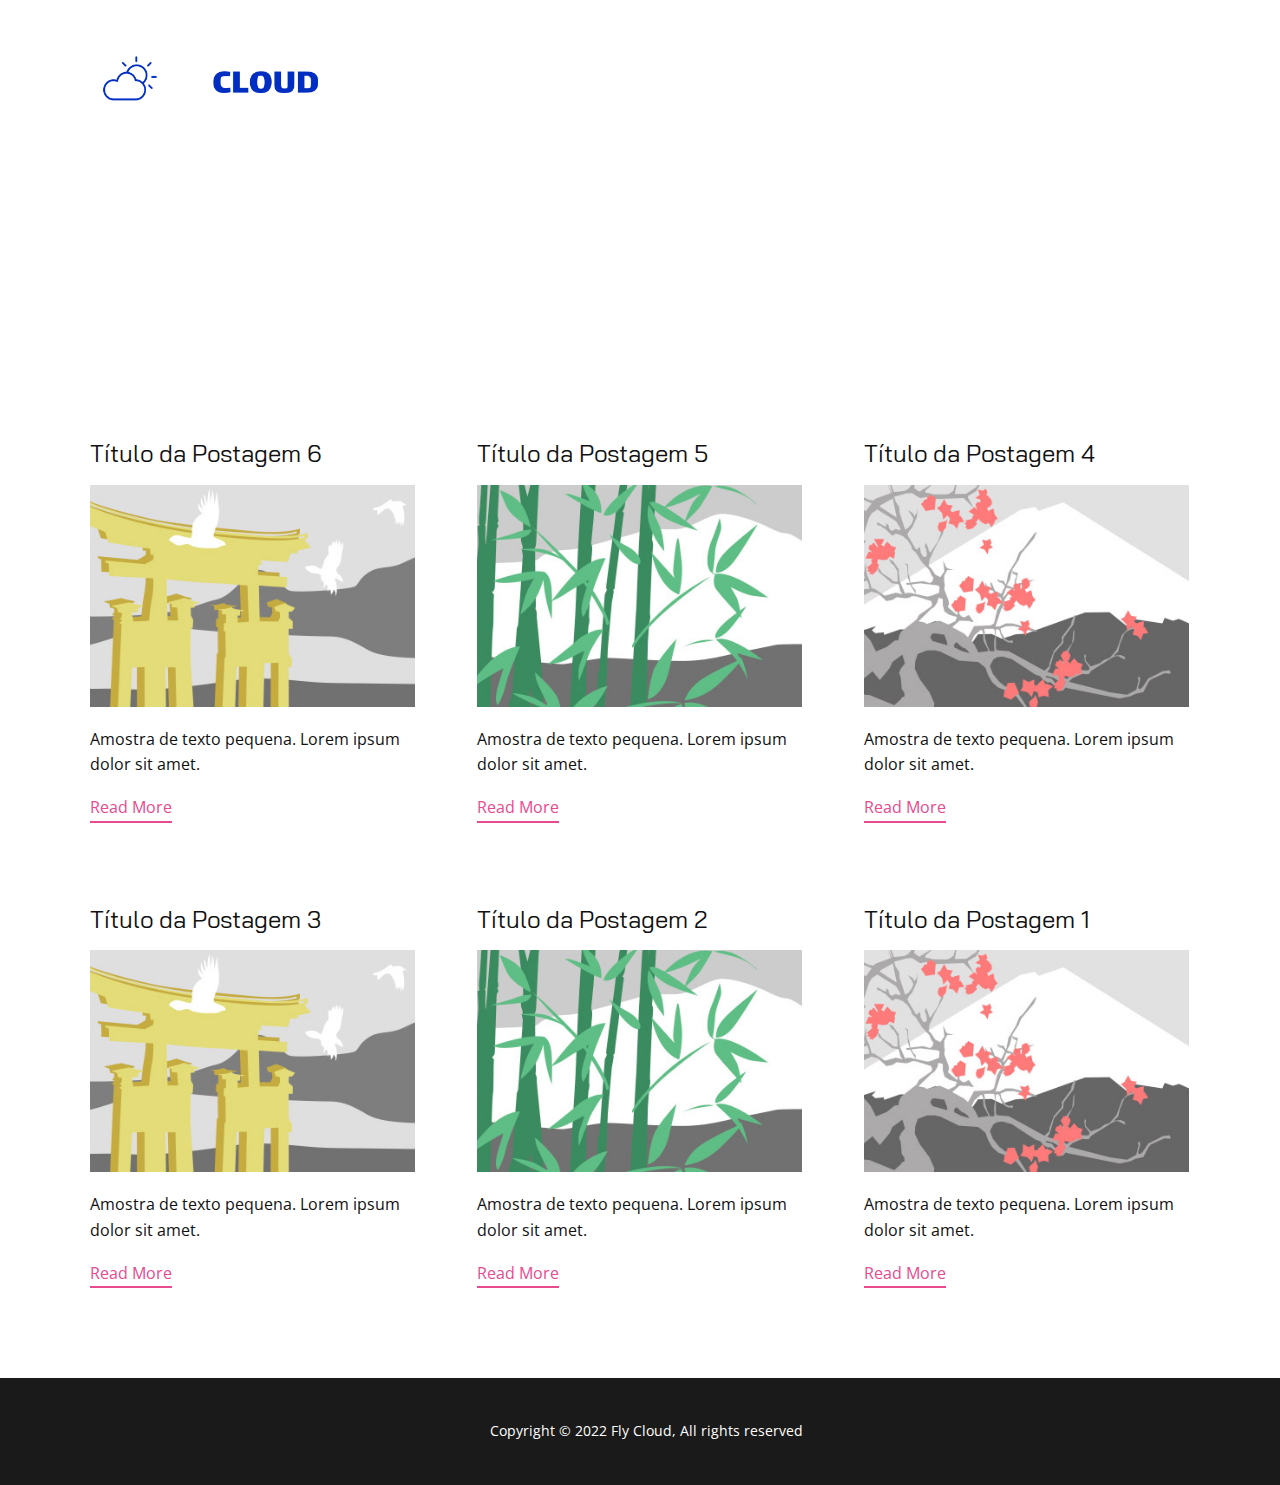
<file: blog/blog.html>
<html style="font-size: 16px;" lang="pt"><head>
    <meta name="viewport" content="width=device-width, initial-scale=1.0">
    <meta charset="utf-8">
    <meta name="keywords" content="">
    <meta name="description" content="">
    <title>Blog Template</title>
    <link rel="stylesheet" href="../nicepage.css" media="screen">
<link rel="stylesheet" href="../Blog-Template.css" media="screen">
    <script class="u-script" type="text/javascript" src="../jquery.js" "="" defer=""></script>
    <script class="u-script" type="text/javascript" src="../nicepage.js" "="" defer=""></script>
    <meta name="generator" content="Nicepage 4.17.10, nicepage.com">
    <link id="u-theme-google-font" rel="stylesheet" href="https://fonts.googleapis.com/css?family=Open+Sans:300,300i,400,400i,500,500i,600,600i,700,700i,800,800i|Bai+Jamjuree:200,200i,300,300i,400,400i,500,500i,600,600i,700,700i">
    
    
    <script type="application/ld+json">{
		"@context": "http://schema.org",
		"@type": "Organization",
		"name": "FlyCloud",
		"logo": "images/tech-company-logo-maker-with-a-cloud-icon-1140j-152-el1.png"
}</script>
    <meta name="theme-color" content="#e84a90">
  </head>
  <body class="u-body u-xl-mode" data-lang="pt"><header class="u-align-center-sm u-align-center-xs u-clearfix u-header u-header" id="sec-dd13"><div class="u-clearfix u-sheet u-sheet-1">
        <a href="#" class="u-image u-logo u-image-1" data-image-width="4000" data-image-height="4000">
          <img src="../images/tech-company-logo-maker-with-a-cloud-icon-1140j-152-el1.png" class="u-logo-image u-logo-image-1">
        </a>
      </div></header>
    <section class="u-clearfix u-section-1" id="sec-6cfc">
      <div class="u-clearfix u-sheet u-valign-middle u-sheet-1"><!--blog--><!--blog_options_json--><!--{"type":"Recent","source":"","tags":"","count":""}--><!--/blog_options_json-->
        <div class="u-blog u-expanded-width u-repeater u-repeater-1"><!--blog_post-->
          <div class="u-blog-post u-container-style u-repeater-item u-white u-repeater-item-1">
            <div class="u-container-layout u-similar-container u-valign-top u-container-layout-1"><!--blog_post_header-->
              <h4 class="u-blog-control u-text u-text-1">
                <a class="u-post-header-link" href="../blog/post-5.html">Título da Postagem 6</a>
              </h4><!--/blog_post_header--><!--blog_post_image-->
              <a class="u-post-header-link" href="../blog/post-5.html"><img alt="" class="u-blog-control u-expanded-width u-image u-image-default u-image-1" src="../images/8ad73f3c.jpeg"></a><!--/blog_post_image--><!--blog_post_content-->
              <div class="u-blog-control u-post-content u-text u-text-2 fr-view">Amostra de texto pequena. Lorem ipsum dolor sit amet.</div><!--/blog_post_content--><!--blog_post_readmore-->
              <a href="../blog/post-5.html" class="u-blog-control u-border-2 u-border-palette-1-base u-btn u-btn-rectangle u-button-style u-none u-btn-1"><!--blog_post_readmore_content--><!--options_json--><!--{"content":"Read More","defaultValue":"Ler Mais"}--><!--/options_json-->Read More<!--/blog_post_readmore_content--></a><!--/blog_post_readmore-->
            </div>
          </div><div class="u-blog-post u-container-style u-repeater-item u-video-cover u-white">
            <div class="u-container-layout u-similar-container u-valign-top u-container-layout-2"><!--blog_post_header-->
              <h4 class="u-blog-control u-text u-text-3">
                <a class="u-post-header-link" href="../blog/post-4.html">Título da Postagem 5</a>
              </h4><!--/blog_post_header--><!--blog_post_image-->
              <a class="u-post-header-link" href="../blog/post-4.html"><img alt="" class="u-blog-control u-expanded-width u-image u-image-default u-image-2" src="../images/68f64b9d.jpeg"></a><!--/blog_post_image--><!--blog_post_content-->
              <div class="u-blog-control u-post-content u-text u-text-4 fr-view">Amostra de texto pequena. Lorem ipsum dolor sit amet.</div><!--/blog_post_content--><!--blog_post_readmore-->
              <a href="../blog/post-4.html" class="u-blog-control u-border-2 u-border-palette-1-base u-btn u-btn-rectangle u-button-style u-none u-btn-2"><!--blog_post_readmore_content--><!--options_json--><!--{"content":"Read More","defaultValue":"Ler Mais"}--><!--/options_json-->Read More<!--/blog_post_readmore_content--></a><!--/blog_post_readmore-->
            </div>
          </div><div class="u-blog-post u-container-style u-repeater-item u-video-cover u-white">
            <div class="u-container-layout u-similar-container u-valign-top u-container-layout-3"><!--blog_post_header-->
              <h4 class="u-blog-control u-text u-text-5">
                <a class="u-post-header-link" href="../blog/post-3.html">Título da Postagem 4</a>
              </h4><!--/blog_post_header--><!--blog_post_image-->
              <a class="u-post-header-link" href="../blog/post-3.html"><img alt="" class="u-blog-control u-expanded-width u-image u-image-default u-image-3" src="../images/0fd3416c.jpeg"></a><!--/blog_post_image--><!--blog_post_content-->
              <div class="u-blog-control u-post-content u-text u-text-6 fr-view">Amostra de texto pequena. Lorem ipsum dolor sit amet.</div><!--/blog_post_content--><!--blog_post_readmore-->
              <a href="../blog/post-3.html" class="u-blog-control u-border-2 u-border-palette-1-base u-btn u-btn-rectangle u-button-style u-none u-btn-3"><!--blog_post_readmore_content--><!--options_json--><!--{"content":"Read More","defaultValue":"Ler Mais"}--><!--/options_json-->Read More<!--/blog_post_readmore_content--></a><!--/blog_post_readmore-->
            </div>
          </div><div class="u-blog-post u-container-style u-repeater-item u-white u-repeater-item-1">
            <div class="u-container-layout u-similar-container u-valign-top u-container-layout-1"><!--blog_post_header-->
              <h4 class="u-blog-control u-text u-text-1">
                <a class="u-post-header-link" href="../blog/post-2.html">Título da Postagem 3</a>
              </h4><!--/blog_post_header--><!--blog_post_image-->
              <a class="u-post-header-link" href="../blog/post-2.html"><img alt="" class="u-blog-control u-expanded-width u-image u-image-default u-image-1" src="../images/8ad73f3c.jpeg"></a><!--/blog_post_image--><!--blog_post_content-->
              <div class="u-blog-control u-post-content u-text u-text-2 fr-view">Amostra de texto pequena. Lorem ipsum dolor sit amet.</div><!--/blog_post_content--><!--blog_post_readmore-->
              <a href="../blog/post-2.html" class="u-blog-control u-border-2 u-border-palette-1-base u-btn u-btn-rectangle u-button-style u-none u-btn-1"><!--blog_post_readmore_content--><!--options_json--><!--{"content":"Read More","defaultValue":"Ler Mais"}--><!--/options_json-->Read More<!--/blog_post_readmore_content--></a><!--/blog_post_readmore-->
            </div>
          </div><div class="u-blog-post u-container-style u-repeater-item u-video-cover u-white">
            <div class="u-container-layout u-similar-container u-valign-top u-container-layout-2"><!--blog_post_header-->
              <h4 class="u-blog-control u-text u-text-3">
                <a class="u-post-header-link" href="../blog/post-1.html">Título da Postagem 2</a>
              </h4><!--/blog_post_header--><!--blog_post_image-->
              <a class="u-post-header-link" href="../blog/post-1.html"><img alt="" class="u-blog-control u-expanded-width u-image u-image-default u-image-2" src="../images/68f64b9d.jpeg"></a><!--/blog_post_image--><!--blog_post_content-->
              <div class="u-blog-control u-post-content u-text u-text-4 fr-view">Amostra de texto pequena. Lorem ipsum dolor sit amet.</div><!--/blog_post_content--><!--blog_post_readmore-->
              <a href="../blog/post-1.html" class="u-blog-control u-border-2 u-border-palette-1-base u-btn u-btn-rectangle u-button-style u-none u-btn-2"><!--blog_post_readmore_content--><!--options_json--><!--{"content":"Read More","defaultValue":"Ler Mais"}--><!--/options_json-->Read More<!--/blog_post_readmore_content--></a><!--/blog_post_readmore-->
            </div>
          </div><div class="u-blog-post u-container-style u-repeater-item u-video-cover u-white">
            <div class="u-container-layout u-similar-container u-valign-top u-container-layout-3"><!--blog_post_header-->
              <h4 class="u-blog-control u-text u-text-5">
                <a class="u-post-header-link" href="../blog/post.html">Título da Postagem 1</a>
              </h4><!--/blog_post_header--><!--blog_post_image-->
              <a class="u-post-header-link" href="../blog/post.html"><img alt="" class="u-blog-control u-expanded-width u-image u-image-default u-image-3" src="../images/0fd3416c.jpeg"></a><!--/blog_post_image--><!--blog_post_content-->
              <div class="u-blog-control u-post-content u-text u-text-6 fr-view">Amostra de texto pequena. Lorem ipsum dolor sit amet.</div><!--/blog_post_content--><!--blog_post_readmore-->
              <a href="../blog/post.html" class="u-blog-control u-border-2 u-border-palette-1-base u-btn u-btn-rectangle u-button-style u-none u-btn-3"><!--blog_post_readmore_content--><!--options_json--><!--{"content":"Read More","defaultValue":"Ler Mais"}--><!--/options_json-->Read More<!--/blog_post_readmore_content--></a><!--/blog_post_readmore-->
            </div>
          </div><!--/blog_post--><!--blog_post-->
          <!--/blog_post--><!--blog_post-->
          <!--/blog_post-->
        </div><!--/blog-->
      </div>
    </section>
    
    
    <footer class="u-align-center u-clearfix u-footer u-grey-90 u-footer" id="sec-5185"><div class="u-clearfix u-sheet u-valign-middle u-sheet-1">
        <p class="u-small-text u-text u-text-variant u-text-1"> &nbsp;&nbsp;&nbsp;Copyright © 2022 Fly Cloud, All rights reserved</p>
      </div></footer>
  
</body></html>
</file>
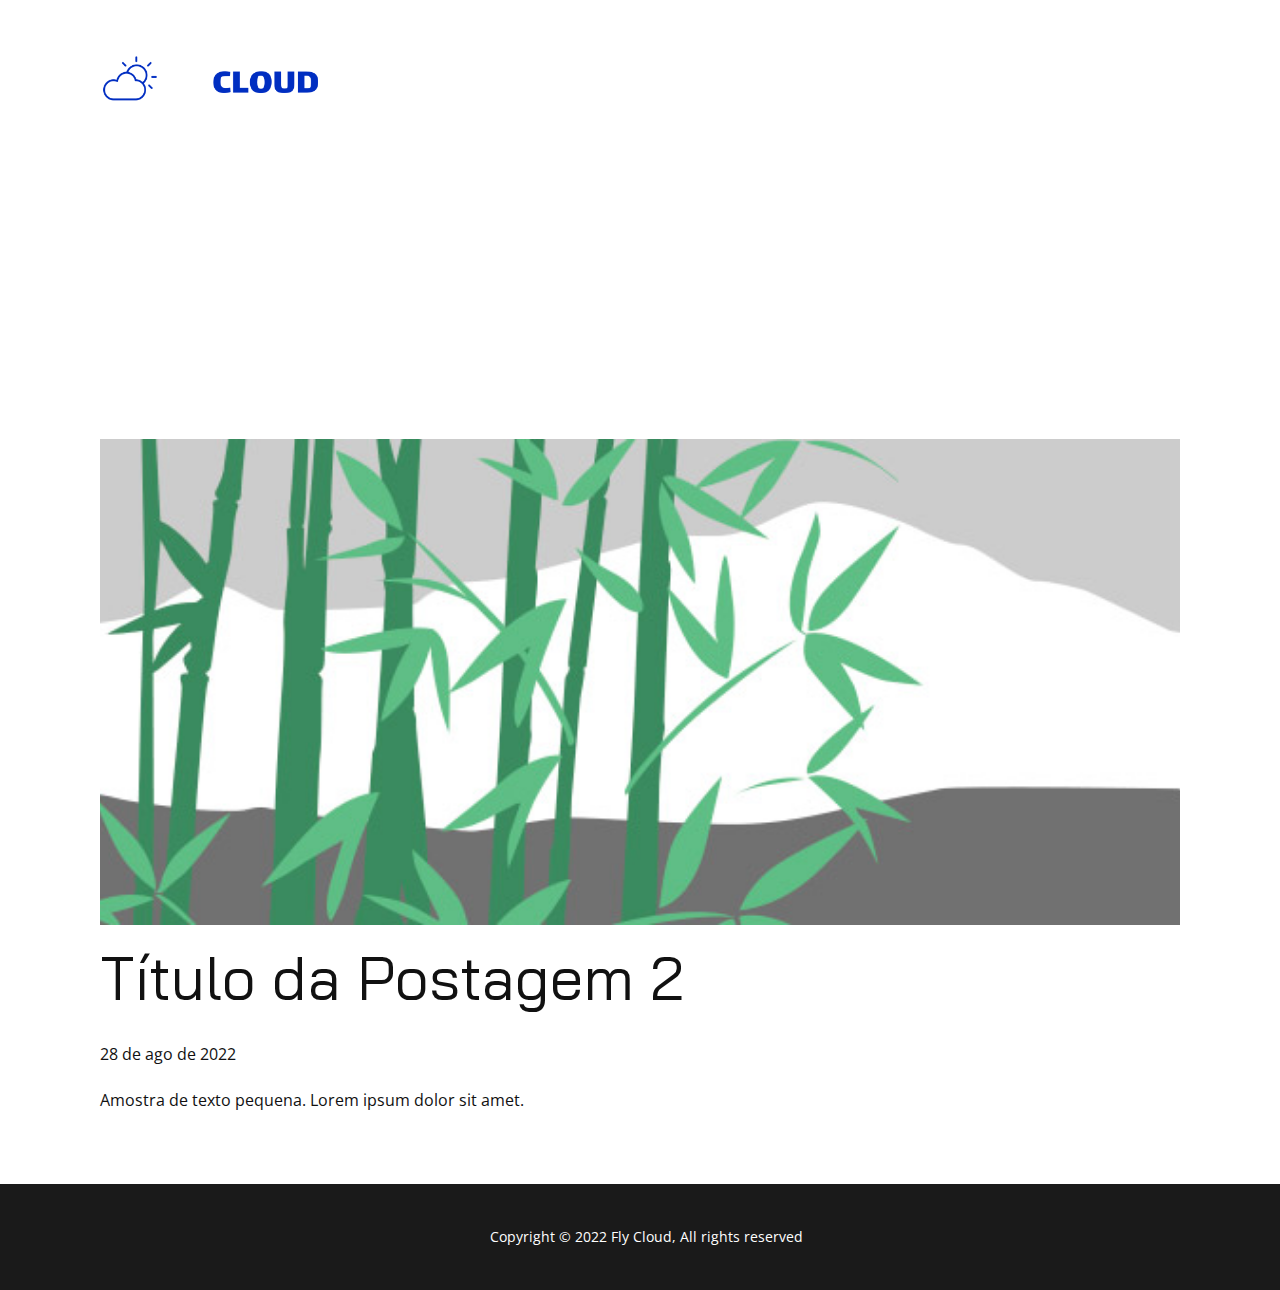
<file: blog/post-1.html>
<!doctype html>
<html style="font-size: 16px;" lang="pt"><head>
    <meta name="viewport" content="width=device-width, initial-scale=1.0">
    <meta charset="utf-8">
    <meta name="keywords" content="Título da Postagem 1">
    <meta name="description" content="">
    <title>Título da Postagem 2</title>
    <link rel="stylesheet" href="../nicepage.css" media="screen">
<link rel="stylesheet" href="../Post-Template.css" media="screen">
    <script class="u-script" type="text/javascript" src="../jquery.js" "="" defer=""></script>
    <script class="u-script" type="text/javascript" src="../nicepage.js" "="" defer=""></script>
    <meta name="generator" content="Nicepage 4.17.10, nicepage.com">
    <link id="u-theme-google-font" rel="stylesheet" href="https://fonts.googleapis.com/css?family=Open+Sans:300,300i,400,400i,500,500i,600,600i,700,700i,800,800i|Bai+Jamjuree:200,200i,300,300i,400,400i,500,500i,600,600i,700,700i">
    
    
    <script type="application/ld+json">{
		"@context": "http://schema.org",
		"@type": "Organization",
		"name": "FlyCloud",
		"logo": "images/tech-company-logo-maker-with-a-cloud-icon-1140j-152-el1.png"
}</script>
    <meta name="theme-color" content="#e84a90">
  </head>
  <body class="u-body u-xl-mode" data-lang="pt"><header class="u-align-center-sm u-align-center-xs u-clearfix u-header u-header" id="sec-dd13"><div class="u-clearfix u-sheet u-sheet-1">
        <a href="#" class="u-image u-logo u-image-1" data-image-width="4000" data-image-height="4000">
          <img src="../images/tech-company-logo-maker-with-a-cloud-icon-1140j-152-el1.png" class="u-logo-image u-logo-image-1">
        </a>
      </div></header>
    <section class="u-align-center u-clearfix u-section-1" id="sec-7e94">
      <div class="u-clearfix u-sheet u-valign-middle-md u-valign-middle-sm u-valign-middle-xs u-sheet-1"><!--post_details--><!--post_details_options_json--><!--{"source":""}--><!--/post_details_options_json--><!--blog_post-->
        <div class="u-container-style u-expanded-width u-post-details u-post-details-1">
          <div class="u-container-layout u-valign-middle u-container-layout-1"><!--blog_post_image-->
            <img alt="" class="u-blog-control u-expanded-width u-image u-image-default u-image-1" src="../images/68f64b9d.jpeg"><!--/blog_post_image--><!--blog_post_header-->
            <h2 class="u-blog-control u-text u-text-1">Título da Postagem 2</h2><!--/blog_post_header--><!--blog_post_metadata-->
            <div class="u-blog-control u-metadata u-metadata-1"><!--blog_post_metadata_date-->
              <span class="u-meta-date u-meta-icon">28 de ago de 2022</span><!--/blog_post_metadata_date--><!--blog_post_metadata_category-->
              <!--/blog_post_metadata_category--><!--blog_post_metadata_comments-->
              <!--/blog_post_metadata_comments-->
            </div><!--/blog_post_metadata--><!--blog_post_content-->
            <div class="u-align-justify u-blog-control u-post-content u-text u-text-2 fr-view">
  Amostra de texto pequena. Lorem ipsum dolor sit amet.
  </div><!--/blog_post_content-->
          </div>
        </div><!--/blog_post--><!--/post_details-->
      </div>
    </section>
    
    
    <footer class="u-align-center u-clearfix u-footer u-grey-90 u-footer" id="sec-5185"><div class="u-clearfix u-sheet u-valign-middle u-sheet-1">
        <p class="u-small-text u-text u-text-variant u-text-1"> &nbsp;&nbsp;&nbsp;Copyright © 2022 Fly Cloud, All rights reserved</p>
      </div></footer>
  
</body></html>
</file>
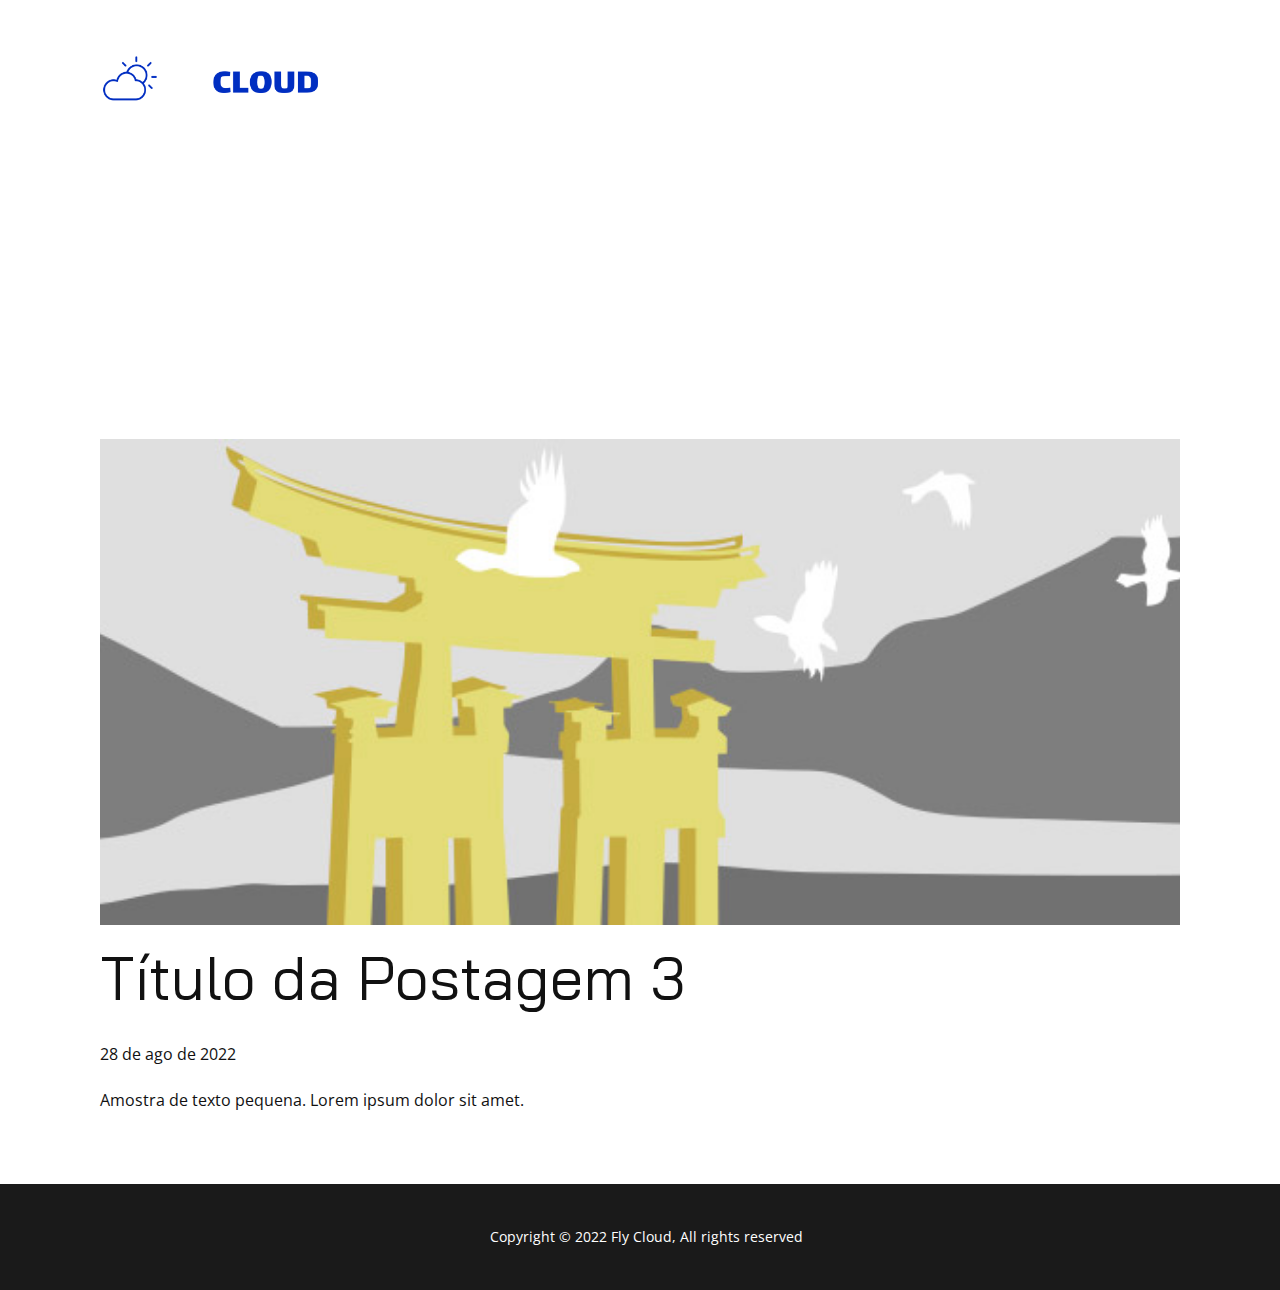
<file: blog/post-2.html>
<!doctype html>
<html style="font-size: 16px;" lang="pt"><head>
    <meta name="viewport" content="width=device-width, initial-scale=1.0">
    <meta charset="utf-8">
    <meta name="keywords" content="Título da Postagem 1">
    <meta name="description" content="">
    <title>Título da Postagem 3</title>
    <link rel="stylesheet" href="../nicepage.css" media="screen">
<link rel="stylesheet" href="../Post-Template.css" media="screen">
    <script class="u-script" type="text/javascript" src="../jquery.js" "="" defer=""></script>
    <script class="u-script" type="text/javascript" src="../nicepage.js" "="" defer=""></script>
    <meta name="generator" content="Nicepage 4.17.10, nicepage.com">
    <link id="u-theme-google-font" rel="stylesheet" href="https://fonts.googleapis.com/css?family=Open+Sans:300,300i,400,400i,500,500i,600,600i,700,700i,800,800i|Bai+Jamjuree:200,200i,300,300i,400,400i,500,500i,600,600i,700,700i">
    
    
    <script type="application/ld+json">{
		"@context": "http://schema.org",
		"@type": "Organization",
		"name": "FlyCloud",
		"logo": "images/tech-company-logo-maker-with-a-cloud-icon-1140j-152-el1.png"
}</script>
    <meta name="theme-color" content="#e84a90">
  </head>
  <body class="u-body u-xl-mode" data-lang="pt"><header class="u-align-center-sm u-align-center-xs u-clearfix u-header u-header" id="sec-dd13"><div class="u-clearfix u-sheet u-sheet-1">
        <a href="#" class="u-image u-logo u-image-1" data-image-width="4000" data-image-height="4000">
          <img src="../images/tech-company-logo-maker-with-a-cloud-icon-1140j-152-el1.png" class="u-logo-image u-logo-image-1">
        </a>
      </div></header>
    <section class="u-align-center u-clearfix u-section-1" id="sec-7e94">
      <div class="u-clearfix u-sheet u-valign-middle-md u-valign-middle-sm u-valign-middle-xs u-sheet-1"><!--post_details--><!--post_details_options_json--><!--{"source":""}--><!--/post_details_options_json--><!--blog_post-->
        <div class="u-container-style u-expanded-width u-post-details u-post-details-1">
          <div class="u-container-layout u-valign-middle u-container-layout-1"><!--blog_post_image-->
            <img alt="" class="u-blog-control u-expanded-width u-image u-image-default u-image-1" src="../images/8ad73f3c.jpeg"><!--/blog_post_image--><!--blog_post_header-->
            <h2 class="u-blog-control u-text u-text-1">Título da Postagem 3</h2><!--/blog_post_header--><!--blog_post_metadata-->
            <div class="u-blog-control u-metadata u-metadata-1"><!--blog_post_metadata_date-->
              <span class="u-meta-date u-meta-icon">28 de ago de 2022</span><!--/blog_post_metadata_date--><!--blog_post_metadata_category-->
              <!--/blog_post_metadata_category--><!--blog_post_metadata_comments-->
              <!--/blog_post_metadata_comments-->
            </div><!--/blog_post_metadata--><!--blog_post_content-->
            <div class="u-align-justify u-blog-control u-post-content u-text u-text-2 fr-view">
  Amostra de texto pequena. Lorem ipsum dolor sit amet.
  </div><!--/blog_post_content-->
          </div>
        </div><!--/blog_post--><!--/post_details-->
      </div>
    </section>
    
    
    <footer class="u-align-center u-clearfix u-footer u-grey-90 u-footer" id="sec-5185"><div class="u-clearfix u-sheet u-valign-middle u-sheet-1">
        <p class="u-small-text u-text u-text-variant u-text-1"> &nbsp;&nbsp;&nbsp;Copyright © 2022 Fly Cloud, All rights reserved</p>
      </div></footer>
  
</body></html>
</file>
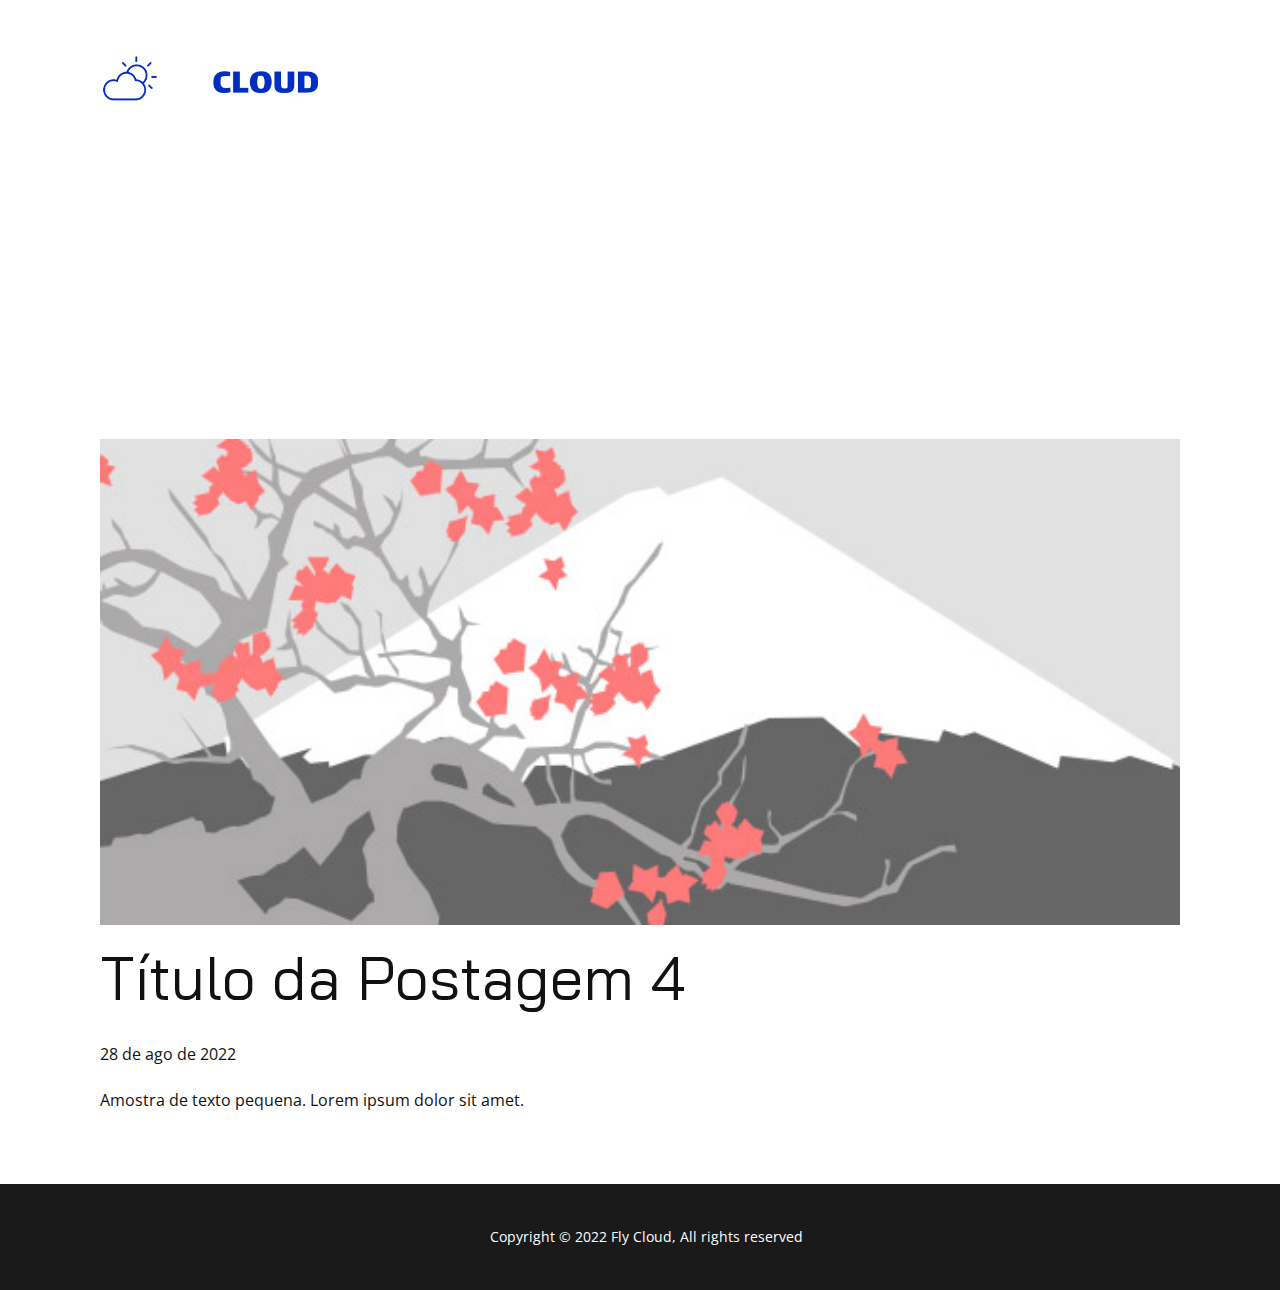
<file: blog/post-3.html>
<!doctype html>
<html style="font-size: 16px;" lang="pt"><head>
    <meta name="viewport" content="width=device-width, initial-scale=1.0">
    <meta charset="utf-8">
    <meta name="keywords" content="Título da Postagem 1">
    <meta name="description" content="">
    <title>Título da Postagem 4</title>
    <link rel="stylesheet" href="../nicepage.css" media="screen">
<link rel="stylesheet" href="../Post-Template.css" media="screen">
    <script class="u-script" type="text/javascript" src="../jquery.js" "="" defer=""></script>
    <script class="u-script" type="text/javascript" src="../nicepage.js" "="" defer=""></script>
    <meta name="generator" content="Nicepage 4.17.10, nicepage.com">
    <link id="u-theme-google-font" rel="stylesheet" href="https://fonts.googleapis.com/css?family=Open+Sans:300,300i,400,400i,500,500i,600,600i,700,700i,800,800i|Bai+Jamjuree:200,200i,300,300i,400,400i,500,500i,600,600i,700,700i">
    
    
    <script type="application/ld+json">{
		"@context": "http://schema.org",
		"@type": "Organization",
		"name": "FlyCloud",
		"logo": "images/tech-company-logo-maker-with-a-cloud-icon-1140j-152-el1.png"
}</script>
    <meta name="theme-color" content="#e84a90">
  </head>
  <body class="u-body u-xl-mode" data-lang="pt"><header class="u-align-center-sm u-align-center-xs u-clearfix u-header u-header" id="sec-dd13"><div class="u-clearfix u-sheet u-sheet-1">
        <a href="#" class="u-image u-logo u-image-1" data-image-width="4000" data-image-height="4000">
          <img src="../images/tech-company-logo-maker-with-a-cloud-icon-1140j-152-el1.png" class="u-logo-image u-logo-image-1">
        </a>
      </div></header>
    <section class="u-align-center u-clearfix u-section-1" id="sec-7e94">
      <div class="u-clearfix u-sheet u-valign-middle-md u-valign-middle-sm u-valign-middle-xs u-sheet-1"><!--post_details--><!--post_details_options_json--><!--{"source":""}--><!--/post_details_options_json--><!--blog_post-->
        <div class="u-container-style u-expanded-width u-post-details u-post-details-1">
          <div class="u-container-layout u-valign-middle u-container-layout-1"><!--blog_post_image-->
            <img alt="" class="u-blog-control u-expanded-width u-image u-image-default u-image-1" src="../images/0fd3416c.jpeg"><!--/blog_post_image--><!--blog_post_header-->
            <h2 class="u-blog-control u-text u-text-1">Título da Postagem 4</h2><!--/blog_post_header--><!--blog_post_metadata-->
            <div class="u-blog-control u-metadata u-metadata-1"><!--blog_post_metadata_date-->
              <span class="u-meta-date u-meta-icon">28 de ago de 2022</span><!--/blog_post_metadata_date--><!--blog_post_metadata_category-->
              <!--/blog_post_metadata_category--><!--blog_post_metadata_comments-->
              <!--/blog_post_metadata_comments-->
            </div><!--/blog_post_metadata--><!--blog_post_content-->
            <div class="u-align-justify u-blog-control u-post-content u-text u-text-2 fr-view">
  Amostra de texto pequena. Lorem ipsum dolor sit amet.
  </div><!--/blog_post_content-->
          </div>
        </div><!--/blog_post--><!--/post_details-->
      </div>
    </section>
    
    
    <footer class="u-align-center u-clearfix u-footer u-grey-90 u-footer" id="sec-5185"><div class="u-clearfix u-sheet u-valign-middle u-sheet-1">
        <p class="u-small-text u-text u-text-variant u-text-1"> &nbsp;&nbsp;&nbsp;Copyright © 2022 Fly Cloud, All rights reserved</p>
      </div></footer>
  
</body></html>
</file>
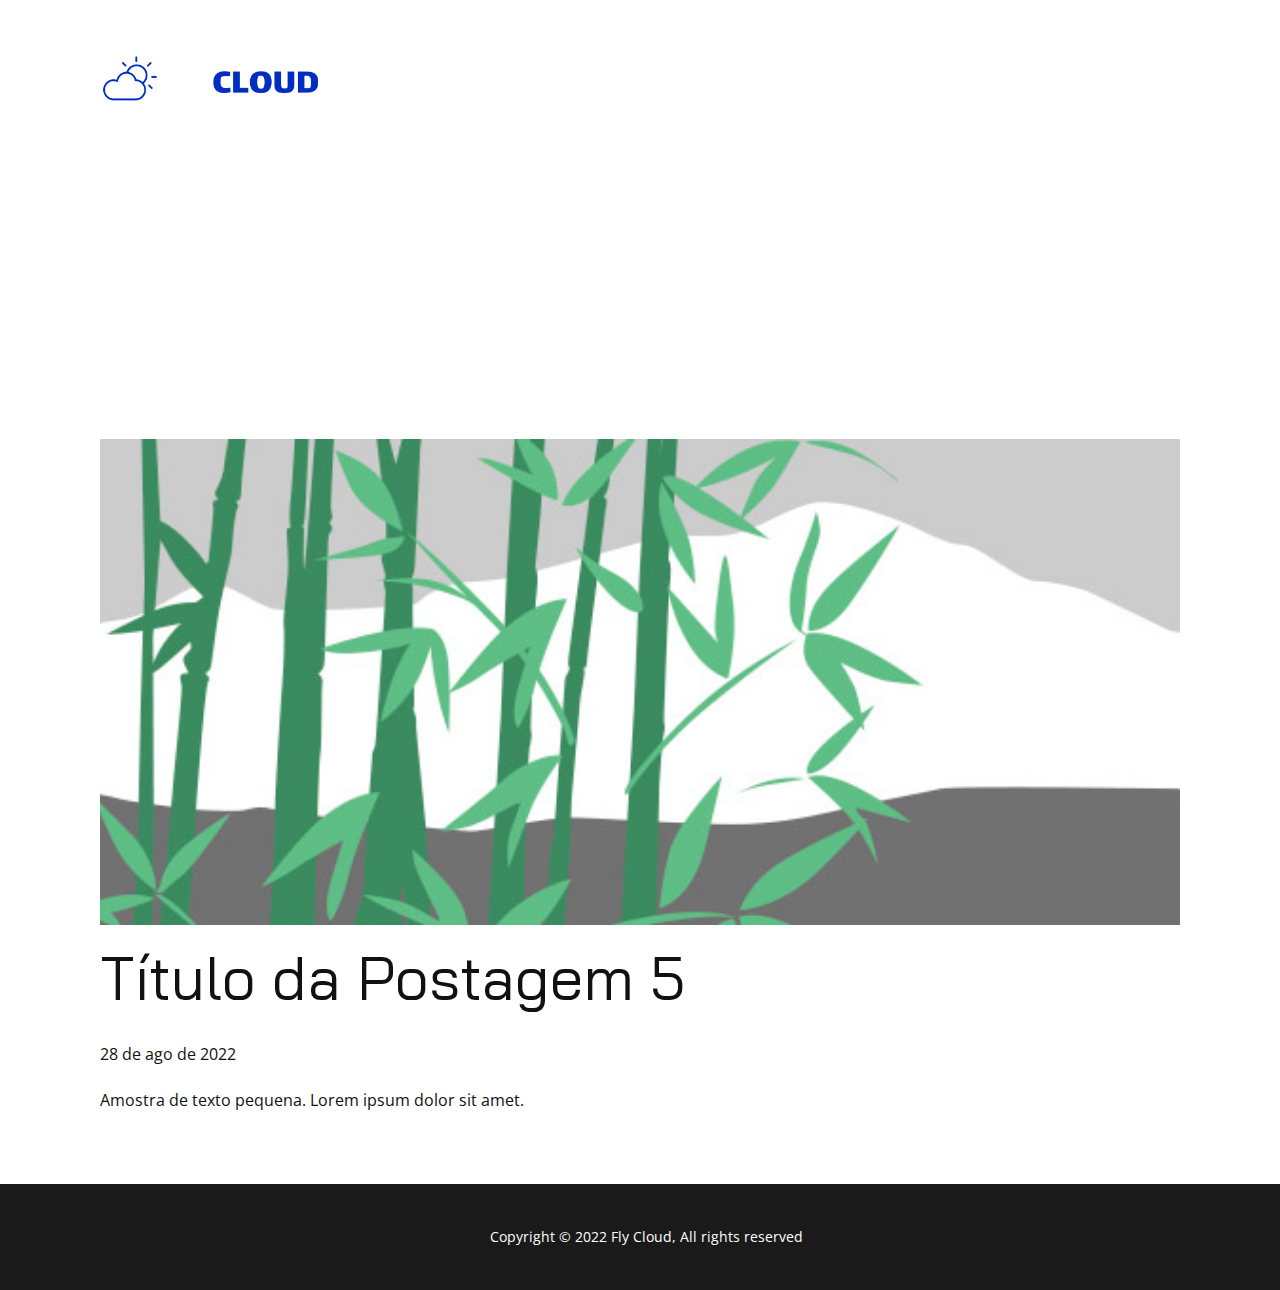
<file: blog/post-4.html>
<!doctype html>
<html style="font-size: 16px;" lang="pt"><head>
    <meta name="viewport" content="width=device-width, initial-scale=1.0">
    <meta charset="utf-8">
    <meta name="keywords" content="Título da Postagem 1">
    <meta name="description" content="">
    <title>Título da Postagem 5</title>
    <link rel="stylesheet" href="../nicepage.css" media="screen">
<link rel="stylesheet" href="../Post-Template.css" media="screen">
    <script class="u-script" type="text/javascript" src="../jquery.js" "="" defer=""></script>
    <script class="u-script" type="text/javascript" src="../nicepage.js" "="" defer=""></script>
    <meta name="generator" content="Nicepage 4.17.10, nicepage.com">
    <link id="u-theme-google-font" rel="stylesheet" href="https://fonts.googleapis.com/css?family=Open+Sans:300,300i,400,400i,500,500i,600,600i,700,700i,800,800i|Bai+Jamjuree:200,200i,300,300i,400,400i,500,500i,600,600i,700,700i">
    
    
    <script type="application/ld+json">{
		"@context": "http://schema.org",
		"@type": "Organization",
		"name": "FlyCloud",
		"logo": "images/tech-company-logo-maker-with-a-cloud-icon-1140j-152-el1.png"
}</script>
    <meta name="theme-color" content="#e84a90">
  </head>
  <body class="u-body u-xl-mode" data-lang="pt"><header class="u-align-center-sm u-align-center-xs u-clearfix u-header u-header" id="sec-dd13"><div class="u-clearfix u-sheet u-sheet-1">
        <a href="#" class="u-image u-logo u-image-1" data-image-width="4000" data-image-height="4000">
          <img src="../images/tech-company-logo-maker-with-a-cloud-icon-1140j-152-el1.png" class="u-logo-image u-logo-image-1">
        </a>
      </div></header>
    <section class="u-align-center u-clearfix u-section-1" id="sec-7e94">
      <div class="u-clearfix u-sheet u-valign-middle-md u-valign-middle-sm u-valign-middle-xs u-sheet-1"><!--post_details--><!--post_details_options_json--><!--{"source":""}--><!--/post_details_options_json--><!--blog_post-->
        <div class="u-container-style u-expanded-width u-post-details u-post-details-1">
          <div class="u-container-layout u-valign-middle u-container-layout-1"><!--blog_post_image-->
            <img alt="" class="u-blog-control u-expanded-width u-image u-image-default u-image-1" src="../images/68f64b9d.jpeg"><!--/blog_post_image--><!--blog_post_header-->
            <h2 class="u-blog-control u-text u-text-1">Título da Postagem 5</h2><!--/blog_post_header--><!--blog_post_metadata-->
            <div class="u-blog-control u-metadata u-metadata-1"><!--blog_post_metadata_date-->
              <span class="u-meta-date u-meta-icon">28 de ago de 2022</span><!--/blog_post_metadata_date--><!--blog_post_metadata_category-->
              <!--/blog_post_metadata_category--><!--blog_post_metadata_comments-->
              <!--/blog_post_metadata_comments-->
            </div><!--/blog_post_metadata--><!--blog_post_content-->
            <div class="u-align-justify u-blog-control u-post-content u-text u-text-2 fr-view">
  Amostra de texto pequena. Lorem ipsum dolor sit amet.
  </div><!--/blog_post_content-->
          </div>
        </div><!--/blog_post--><!--/post_details-->
      </div>
    </section>
    
    
    <footer class="u-align-center u-clearfix u-footer u-grey-90 u-footer" id="sec-5185"><div class="u-clearfix u-sheet u-valign-middle u-sheet-1">
        <p class="u-small-text u-text u-text-variant u-text-1"> &nbsp;&nbsp;&nbsp;Copyright © 2022 Fly Cloud, All rights reserved</p>
      </div></footer>
  
</body></html>
</file>
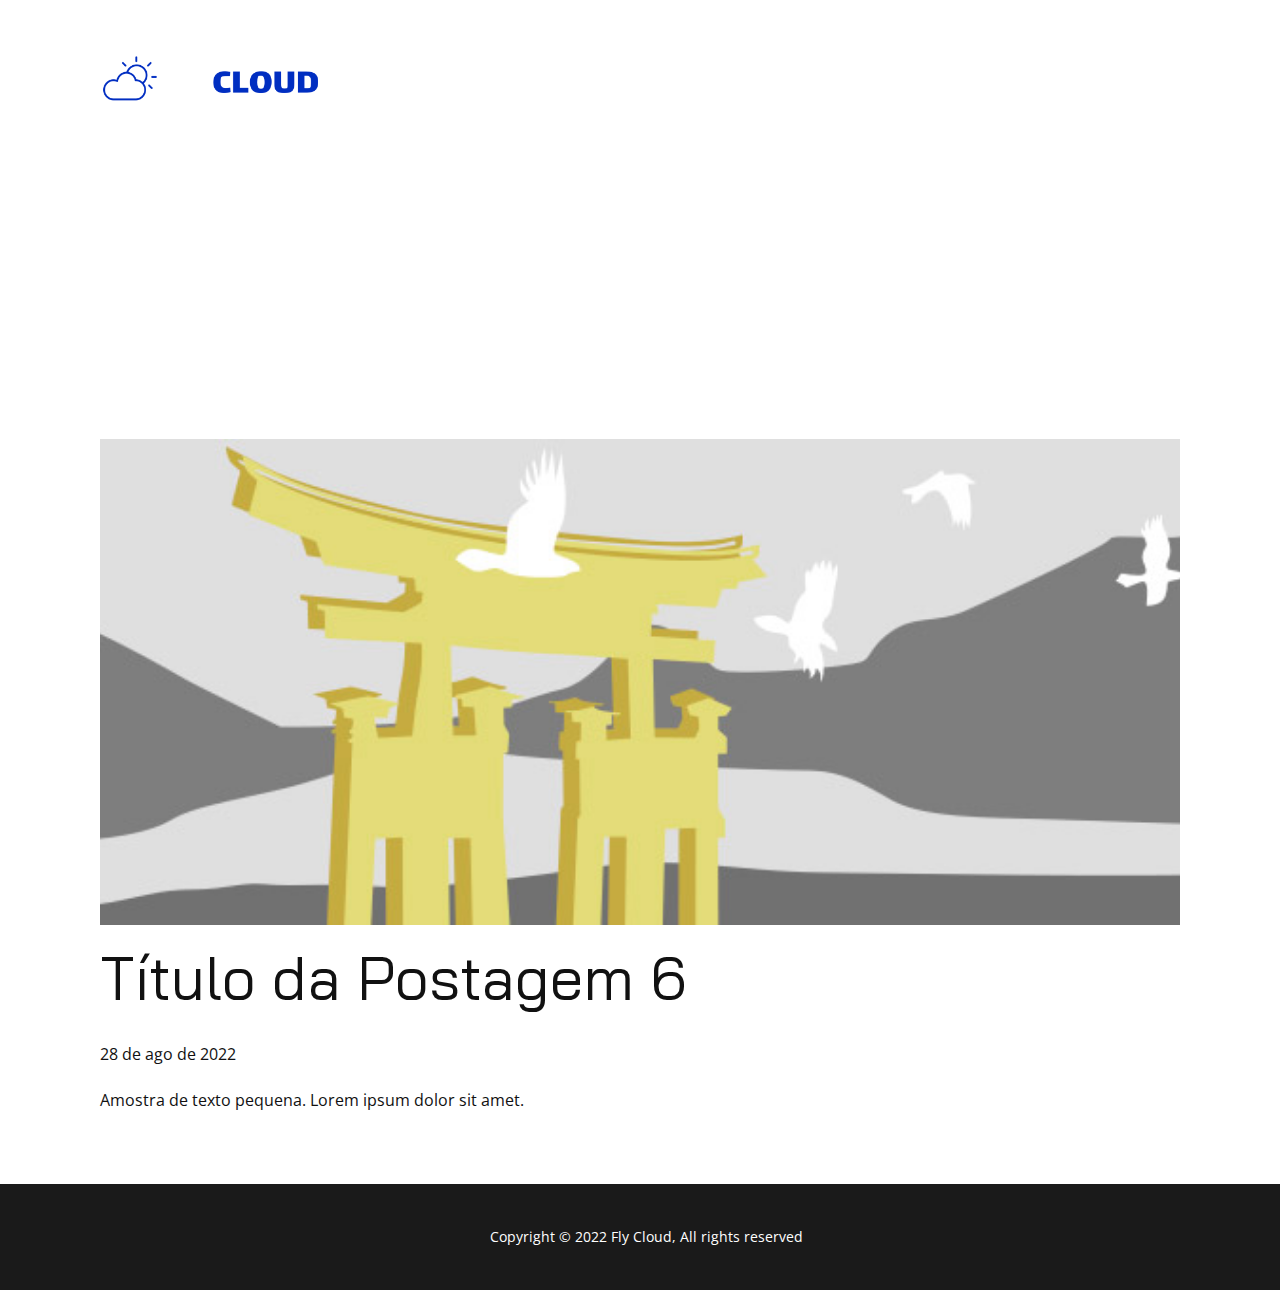
<file: blog/post-5.html>
<!doctype html>
<html style="font-size: 16px;" lang="pt"><head>
    <meta name="viewport" content="width=device-width, initial-scale=1.0">
    <meta charset="utf-8">
    <meta name="keywords" content="Título da Postagem 1">
    <meta name="description" content="">
    <title>Título da Postagem 6</title>
    <link rel="stylesheet" href="../nicepage.css" media="screen">
<link rel="stylesheet" href="../Post-Template.css" media="screen">
    <script class="u-script" type="text/javascript" src="../jquery.js" "="" defer=""></script>
    <script class="u-script" type="text/javascript" src="../nicepage.js" "="" defer=""></script>
    <meta name="generator" content="Nicepage 4.17.10, nicepage.com">
    <link id="u-theme-google-font" rel="stylesheet" href="https://fonts.googleapis.com/css?family=Open+Sans:300,300i,400,400i,500,500i,600,600i,700,700i,800,800i|Bai+Jamjuree:200,200i,300,300i,400,400i,500,500i,600,600i,700,700i">
    
    
    <script type="application/ld+json">{
		"@context": "http://schema.org",
		"@type": "Organization",
		"name": "FlyCloud",
		"logo": "images/tech-company-logo-maker-with-a-cloud-icon-1140j-152-el1.png"
}</script>
    <meta name="theme-color" content="#e84a90">
  </head>
  <body class="u-body u-xl-mode" data-lang="pt"><header class="u-align-center-sm u-align-center-xs u-clearfix u-header u-header" id="sec-dd13"><div class="u-clearfix u-sheet u-sheet-1">
        <a href="#" class="u-image u-logo u-image-1" data-image-width="4000" data-image-height="4000">
          <img src="../images/tech-company-logo-maker-with-a-cloud-icon-1140j-152-el1.png" class="u-logo-image u-logo-image-1">
        </a>
      </div></header>
    <section class="u-align-center u-clearfix u-section-1" id="sec-7e94">
      <div class="u-clearfix u-sheet u-valign-middle-md u-valign-middle-sm u-valign-middle-xs u-sheet-1"><!--post_details--><!--post_details_options_json--><!--{"source":""}--><!--/post_details_options_json--><!--blog_post-->
        <div class="u-container-style u-expanded-width u-post-details u-post-details-1">
          <div class="u-container-layout u-valign-middle u-container-layout-1"><!--blog_post_image-->
            <img alt="" class="u-blog-control u-expanded-width u-image u-image-default u-image-1" src="../images/8ad73f3c.jpeg"><!--/blog_post_image--><!--blog_post_header-->
            <h2 class="u-blog-control u-text u-text-1">Título da Postagem 6</h2><!--/blog_post_header--><!--blog_post_metadata-->
            <div class="u-blog-control u-metadata u-metadata-1"><!--blog_post_metadata_date-->
              <span class="u-meta-date u-meta-icon">28 de ago de 2022</span><!--/blog_post_metadata_date--><!--blog_post_metadata_category-->
              <!--/blog_post_metadata_category--><!--blog_post_metadata_comments-->
              <!--/blog_post_metadata_comments-->
            </div><!--/blog_post_metadata--><!--blog_post_content-->
            <div class="u-align-justify u-blog-control u-post-content u-text u-text-2 fr-view">
  Amostra de texto pequena. Lorem ipsum dolor sit amet.
  </div><!--/blog_post_content-->
          </div>
        </div><!--/blog_post--><!--/post_details-->
      </div>
    </section>
    
    
    <footer class="u-align-center u-clearfix u-footer u-grey-90 u-footer" id="sec-5185"><div class="u-clearfix u-sheet u-valign-middle u-sheet-1">
        <p class="u-small-text u-text u-text-variant u-text-1"> &nbsp;&nbsp;&nbsp;Copyright © 2022 Fly Cloud, All rights reserved</p>
      </div></footer>
  
</body></html>
</file>
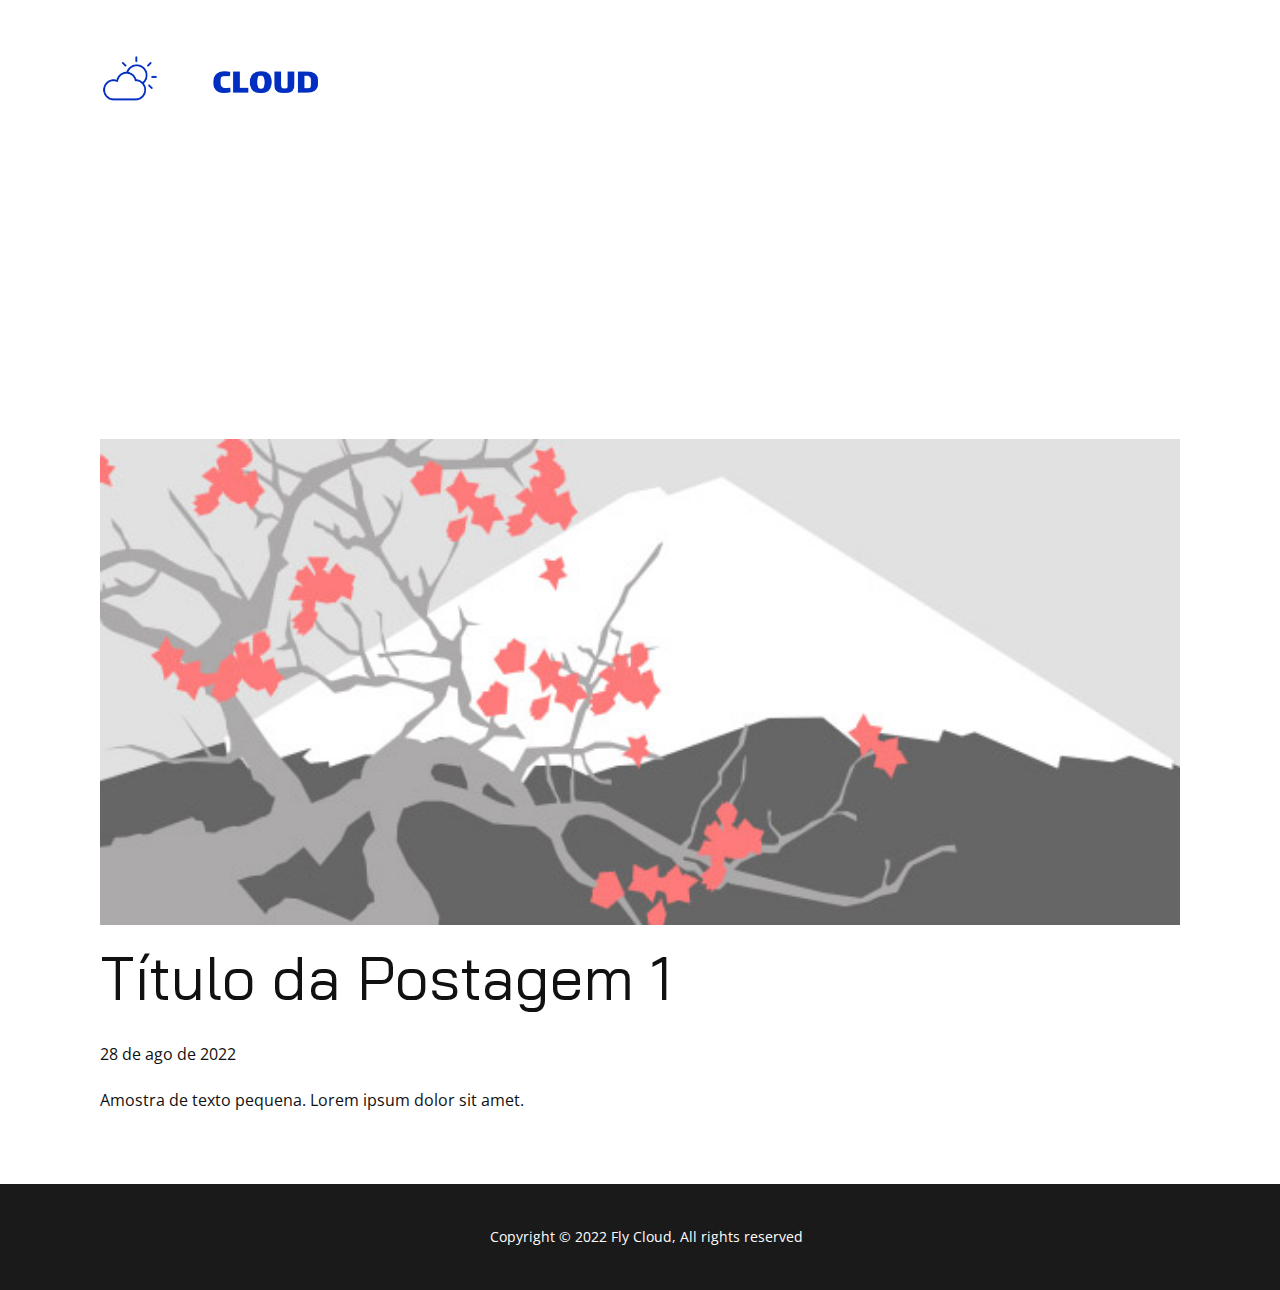
<file: blog/post.html>
<!doctype html>
<html style="font-size: 16px;" lang="pt"><head>
    <meta name="viewport" content="width=device-width, initial-scale=1.0">
    <meta charset="utf-8">
    <meta name="keywords" content="Título da Postagem 1">
    <meta name="description" content="">
    <title>Título da Postagem 1</title>
    <link rel="stylesheet" href="../nicepage.css" media="screen">
<link rel="stylesheet" href="../Post-Template.css" media="screen">
    <script class="u-script" type="text/javascript" src="../jquery.js" "="" defer=""></script>
    <script class="u-script" type="text/javascript" src="../nicepage.js" "="" defer=""></script>
    <meta name="generator" content="Nicepage 4.17.10, nicepage.com">
    <link id="u-theme-google-font" rel="stylesheet" href="https://fonts.googleapis.com/css?family=Open+Sans:300,300i,400,400i,500,500i,600,600i,700,700i,800,800i|Bai+Jamjuree:200,200i,300,300i,400,400i,500,500i,600,600i,700,700i">
    
    
    <script type="application/ld+json">{
		"@context": "http://schema.org",
		"@type": "Organization",
		"name": "FlyCloud",
		"logo": "images/tech-company-logo-maker-with-a-cloud-icon-1140j-152-el1.png"
}</script>
    <meta name="theme-color" content="#e84a90">
  </head>
  <body class="u-body u-xl-mode" data-lang="pt"><header class="u-align-center-sm u-align-center-xs u-clearfix u-header u-header" id="sec-dd13"><div class="u-clearfix u-sheet u-sheet-1">
        <a href="#" class="u-image u-logo u-image-1" data-image-width="4000" data-image-height="4000">
          <img src="../images/tech-company-logo-maker-with-a-cloud-icon-1140j-152-el1.png" class="u-logo-image u-logo-image-1">
        </a>
      </div></header>
    <section class="u-align-center u-clearfix u-section-1" id="sec-7e94">
      <div class="u-clearfix u-sheet u-valign-middle-md u-valign-middle-sm u-valign-middle-xs u-sheet-1"><!--post_details--><!--post_details_options_json--><!--{"source":""}--><!--/post_details_options_json--><!--blog_post-->
        <div class="u-container-style u-expanded-width u-post-details u-post-details-1">
          <div class="u-container-layout u-valign-middle u-container-layout-1"><!--blog_post_image-->
            <img alt="" class="u-blog-control u-expanded-width u-image u-image-default u-image-1" src="../images/0fd3416c.jpeg"><!--/blog_post_image--><!--blog_post_header-->
            <h2 class="u-blog-control u-text u-text-1">Título da Postagem 1</h2><!--/blog_post_header--><!--blog_post_metadata-->
            <div class="u-blog-control u-metadata u-metadata-1"><!--blog_post_metadata_date-->
              <span class="u-meta-date u-meta-icon">28 de ago de 2022</span><!--/blog_post_metadata_date--><!--blog_post_metadata_category-->
              <!--/blog_post_metadata_category--><!--blog_post_metadata_comments-->
              <!--/blog_post_metadata_comments-->
            </div><!--/blog_post_metadata--><!--blog_post_content-->
            <div class="u-align-justify u-blog-control u-post-content u-text u-text-2 fr-view">
  Amostra de texto pequena. Lorem ipsum dolor sit amet.
  </div><!--/blog_post_content-->
          </div>
        </div><!--/blog_post--><!--/post_details-->
      </div>
    </section>
    
    
    <footer class="u-align-center u-clearfix u-footer u-grey-90 u-footer" id="sec-5185"><div class="u-clearfix u-sheet u-valign-middle u-sheet-1">
        <p class="u-small-text u-text u-text-variant u-text-1"> &nbsp;&nbsp;&nbsp;Copyright © 2022 Fly Cloud, All rights reserved</p>
      </div></footer>
  
</body></html>
</file>
